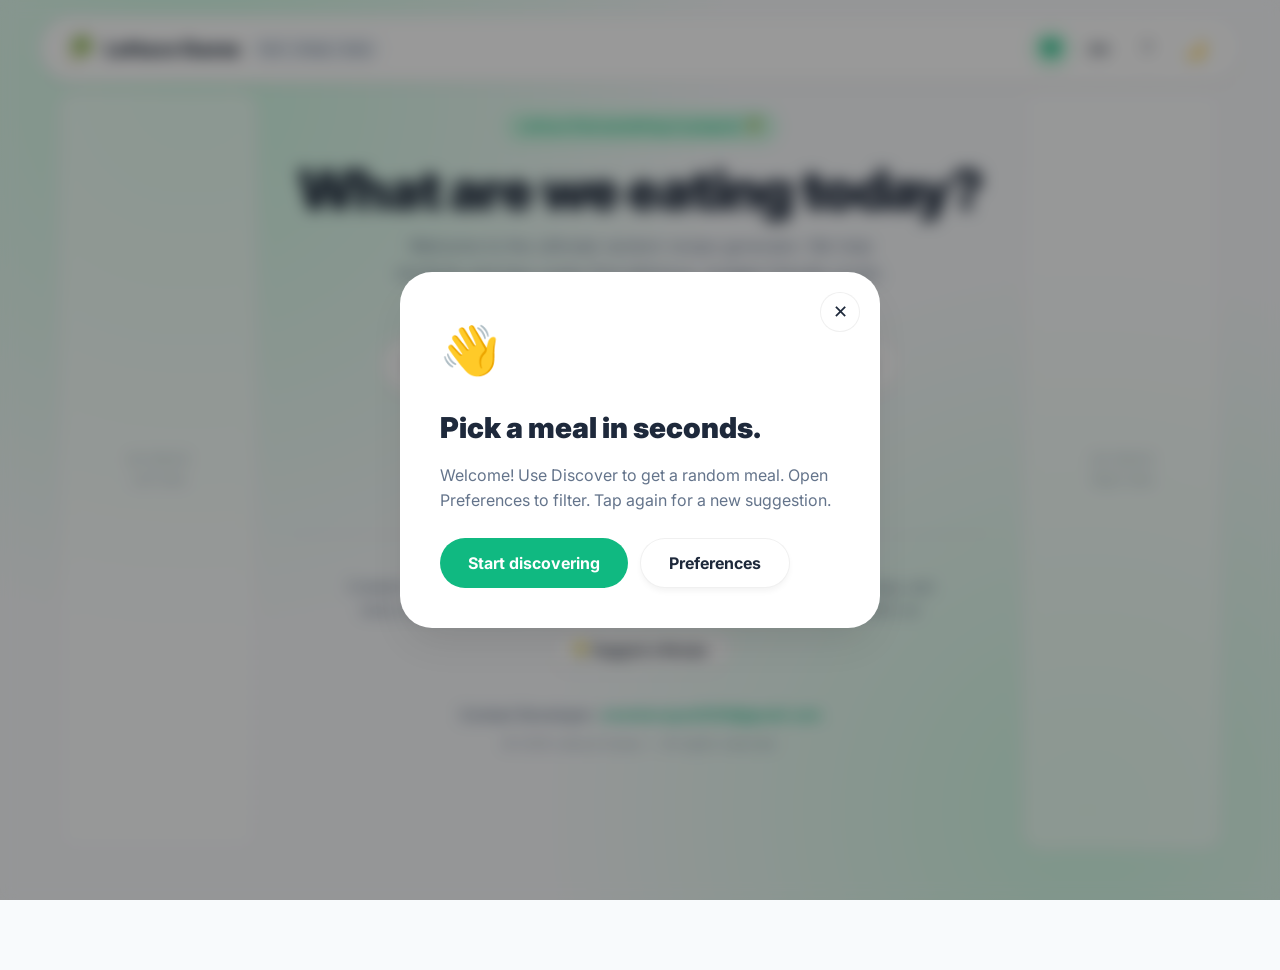
<file: index.html>
<!doctype html>
<html lang="en">
<head>
  <meta charset="UTF-8" />
  <meta name="viewport" content="width=device-width, initial-scale=1.0, maximum-scale=1.0, user-scalable=no" />
  <title>Lettuce Guess</title>
  <meta name="description" content="Random recipe generator for students: fast, cheap, tasty." />
  
  <link rel="manifest" href="./manifest.json" />
  <meta name="theme-color" content="#10b981" />
  <meta name="apple-mobile-web-app-capable" content="yes" />
  <meta name="apple-mobile-web-app-status-bar-style" content="default" />
  <meta name="apple-mobile-web-app-title" content="Lettuce Guess" />
  <link rel="apple-touch-icon" href="./logo.png?v=2" />
  <link rel="icon" href="./logo.png?v=2" />
  
  <link rel="stylesheet" href="./styles.css" />

  <!-- Google Analytics with your exact ID -->
  <script async src="https://www.googletagmanager.com/gtag/js?id=G-6EJ9LX138P"></script>
  <script>
    window.dataLayer = window.dataLayer || [];
    function gtag(){dataLayer.push(arguments);}
    gtag('js', new Date());
    gtag('config', 'G-6EJ9LX138P');
  </script>
</head>

<body class="theme-light" dir="ltr">
  
  <!-- Top Navigation -->
  <header class="topbar">
    <div class="brand">
      <span class="brand__emoji">🥬</span>
      <div class="brand__name">Lettuce Guess</div>
      <div class="brand__pill" data-i18n="brandPill">fast • cheap • tasty</div>
    </div>

    <div class="topbar__right">
      <button id="installAppBtn" class="btn btn-primary hidden" style="padding: 6px 12px; font-size: 0.8rem; margin-right: 4px;">Get App</button>
      
      <button id="favoritesBtn" class="iconbtn" title="Favorites" style="color: var(--brand); border-color: transparent; background: var(--brand-light);">
        <svg viewBox="0 0 24 24" width="20" height="20" fill="var(--brand)" stroke="var(--brand)" stroke-width="2" stroke-linecap="round" stroke-linejoin="round" style="pointer-events: none;">
          <path d="M20.84 4.61a5.5 5.5 0 0 0-7.78 0L12 5.67l-1.06-1.06a5.5 5.5 0 0 0-7.78 7.78l1.06 1.06L12 21.23l7.78-7.78 1.06-1.06a5.5 5.5 0 0 0 0-7.78z"></path>
        </svg>
      </button>

      <button id="openLangBtn" class="iconbtn" style="font-weight: 800; font-size: 0.85rem;" title="Language">EN</button>
      <button id="helpBtn" class="iconbtn" title="Help">?</button>
      <button id="themeToggleBtn" class="iconbtn" title="Toggle theme">☀️</button>
    </div>
  </header>

  <div class="layout">
    <!-- Left Ad Space -->
    <aside class="adcol">
      <div class="adbox">
        <div class="adbox__title">AD SPACE</div>
        <div class="adbox__hint">Left Side</div>
      </div>
    </aside>

    <!-- Main Application Content -->
    <main class="app">
      
      <!-- Hero Section -->
      <section class="hero">
        <div class="hero__badge" data-i18n="welcome">Lettuce find something to prepare! 🥬</div>
        <h1 id="welcomeText" class="hero__title">What are we eating today?</h1>
        <p id="seoIntro" class="hero__subtitle" data-i18n="seoIntro">
          Welcome to the ultimate random recipe generator. We help students and lazy cooks find delicious, budget-friendly meals. Choose your preferences, then hit Discover.
        </p>

        <div class="hero__actions" id="heroActions">
          <button id="dailyPickBtnTop" class="btn btn-secondary" data-i18n="dailyPick">Menu of the Day</button>
          <button id="discoverBtnTop" class="btn btn-primary btn-large shadow-glow" data-i18n="discover">Discover</button>
          <button id="preferencesBtnTop" class="btn btn-secondary" data-i18n="preferences">Preferences</button>
        </div>

        <div id="hintLine" class="hint hidden" data-i18n="discoverHint">Tip: tap Discover again for a new meal.</div>
      </section>

      <!-- Preferences Panel -->
      <section id="preferencesPanel" class="panel hidden">
        <div class="panel__header">
          <div>
            <div class="panel__title" data-i18n="preferences">Preferences</div>
            <div class="panel__subtitle" data-i18n="customize">Customize your craving</div>
          </div>
          <button id="closePreferencesBtn" class="iconbtn panel__close">✕</button>
        </div>

        <div class="panel__grid">
          <div class="panel__group">
            <div class="panel__sectionTitle" data-i18n="includeTitle">Include</div>
            <div class="tags-container">
              <label class="tag-checkbox"><input id="studentOnly" type="checkbox" /> <span data-i18n="studentFriendly">🎓 Student Friendly</span></label>
              <label class="tag-checkbox"><input id="cheapOnly" type="checkbox" /> <span data-i18n="cheap">🪙 Cheap (&lt; 6 DT)</span></label>
              <label class="tag-checkbox"><input id="expensiveOnly" type="checkbox" /> <span data-i18n="expensive">💸 Costs money</span></label>
              <label class="tag-checkbox"><input id="healthyOnly" type="checkbox" /> <span data-i18n="healthy">🥗 Healthy</span></label>
              <div class="divider"></div>
              <label class="tag-checkbox"><input id="tunisianStyle" type="checkbox" /> <span data-i18n="tunisianStyle">🇹🇳 Tunisian</span></label>
              <label class="tag-checkbox"><input id="asianStyle" type="checkbox" /> <span data-i18n="asianStyle">🥢 Asian</span></label>
              <label class="tag-checkbox"><input id="americanStyle" type="checkbox" /> <span data-i18n="americanStyle">🇺🇸 American</span></label>
              <label class="tag-checkbox"><input id="europeanStyle" type="checkbox" /> <span data-i18n="europeanStyle">🇪🇺 European</span></label>
              <label class="tag-checkbox"><input id="middleEasternStyle" type="checkbox" /> <span data-i18n="middleEasternStyle">🌍 Middle Eastern</span></label>
              <div class="divider"></div>
              <label class="tag-checkbox"><input id="withChicken" type="checkbox" /> <span data-i18n="withChicken">🍗 Chicken</span></label>
              <label class="tag-checkbox"><input id="withBeef" type="checkbox" /> <span data-i18n="withBeef">🥩 Beef</span></label>
              <label class="tag-checkbox"><input id="loveFish" type="checkbox" /> <span data-i18n="fish">🐟 Fish</span></label>
              <label class="tag-checkbox"><input id="withCheese" type="checkbox" /> <span data-i18n="withCheese">🧀 Cheesy</span></label>
              <label class="tag-checkbox"><input id="withPasta" type="checkbox" /> <span data-i18n="withPasta">🍝 Pasta</span></label>
              <label class="tag-checkbox"><input id="friedOnly" type="checkbox" /> <span data-i18n="fried">🍟 Fried</span></label>
              <label class="tag-checkbox"><input id="vegan" type="checkbox" /> <span data-i18n="vegan">🌱 Vegan</span></label>
              <label class="tag-checkbox"><input id="withDessert" type="checkbox" /> <span data-i18n="withDessert">🍰 Dessert</span></label>
            </div>
          </div>

          <div class="panel__group">
            <div class="panel__sectionTitle exclude" data-i18n="excludeTitle">Blacklist (Exclude)</div>
            <div class="tags-container">
              <label class="tag-checkbox exclude"><input id="noChicken" type="checkbox" /> <span data-i18n="noChicken">🚫🍗 No Chicken</span></label>
              <label class="tag-checkbox exclude"><input id="noBeef" type="checkbox" /> <span data-i18n="noBeef">🚫🥩 No Beef</span></label>
              <label class="tag-checkbox exclude"><input id="noFish" type="checkbox" /> <span data-i18n="noFish">🚫🐟 No Fish</span></label>
              <label class="tag-checkbox exclude"><input id="noCheese" type="checkbox" /> <span data-i18n="noCheese">🚫🧀 No Cheese</span></label>
              <label class="tag-checkbox exclude"><input id="noSpicy" type="checkbox" /> <span data-i18n="noSpicy">🚫🌶️ No Spicy</span></label>
              <label class="tag-checkbox exclude"><input id="noSweets" type="checkbox" /> <span data-i18n="noSweets">🚫🍰 No Sweets</span></label>
            </div>
            <div class="panel__footer">
              <button id="resetFiltersBtn" class="btn btn-ghost" data-i18n="reset">Reset</button>
              <button id="applyFiltersBtn" class="btn btn-primary" data-i18n="apply">Apply</button>
            </div>
          </div>
        </div>
      </section>

      <!-- Not Found State -->
      <section id="notFound" class="notfound hidden">
        <div class="card bounce-in">
          <div class="notfound__icon">🔍</div>
          <h2 data-i18n="notFoundTitle">No matches found</h2>
          <p data-i18n="notFoundText">Sorry, not available yet. We will find something soon!</p>
          <div class="notfound__actions">
            <button id="relaxFiltersBtn" class="btn btn-primary" data-i18n="relax">Relax filters</button>
            <button id="openPreferencesBtn2" class="btn btn-secondary" data-i18n="preferences">Preferences</button>
          </div>
        </div>
      </section>

      <!-- Result Section -->
      <section id="result" class="result hidden">
        <div class="card result-card bounce-in">
          <div class="card__top" style="position: relative;">
            
            <button id="saveFavoriteBtn" class="iconbtn fav-btn" style="position: absolute; top: 0; right: 0; z-index: 10; background: transparent; border-color: transparent; cursor: pointer; display: flex; align-items: center; justify-content: center;" title="Save to Favorites">
              <svg viewBox="0 0 24 24" width="28" height="28" fill="none" stroke="currentColor" stroke-width="2" stroke-linecap="round" stroke-linejoin="round" style="pointer-events: none;">
                <path d="M20.84 4.61a5.5 5.5 0 0 0-7.78 0L12 5.67l-1.06-1.06a5.5 5.5 0 0 0-7.78 7.78l1.06 1.06L12 21.23l7.78-7.78 1.06-1.06a5.5 5.5 0 0 0 0-7.78z"></path>
              </svg>
            </button>
            
            <div id="foodEmoji" class="foodEmoji">🍲</div>
            <div class="card__meta">
              <h2 id="foodName" class="foodName">—</h2>
              <div class="pill-row">
                <div id="foodOrigin" class="pill">🌍</div>
                <div id="foodCost" class="pill">—</div>
                <div id="foodDifficulty" class="pill badge-blue">—</div>
              </div>
            </div>
          </div>

          <p id="foodDesc" class="foodDesc">—</p>

          <div class="modes">
            <button id="lazyModeBtn" class="modebtn lazy-mode">
              <div class="modebtn__icon">🟢</div>
              <div class="modebtn__content">
                <div class="modebtn__title" data-i18n="lazyMode">Lazy Mode</div>
                <div class="modebtn__sub" data-i18n="lazyHint">Fast, cheap, microwave-friendly.</div>
              </div>
            </button>
            <button id="chefModeBtn" class="modebtn chef-mode">
              <div class="modebtn__icon">🔴</div>
              <div class="modebtn__content">
                <div class="modebtn__title" data-i18n="chefMode">Chef Mode</div>
                <div class="modebtn__sub" data-i18n="chefHint">Use the stove, impress your friends.</div>
              </div>
            </button>
          </div>
        </div>
      </section>
      
      <!-- Footer & About Section -->
      <footer class="footer">
        <div class="footer__inner">
          <p data-i18n="aboutText" style="margin-bottom: 12px; font-size: 0.9rem;">
            Created for students and busy people who don't know what to cook. Fast, cheap, and tasty meals! This project is open source. Have an amazing recipe? Share it with us!
          </p>
          <button id="openSuggestBtn" class="btn btn-secondary" style="padding: 8px 20px; font-size: 0.85rem; border-radius: var(--radius-pill); margin-bottom: 24px;" data-i18n="suggestBtn">💡 Suggest a Recipe</button>

          <div class="footer__contact">
            <span data-i18n="contactDev">Contact Developer:</span> 
            <a href="mailto:omarbenayed2026@gmail.com" class="footer__link">omarbenayed2026@gmail.com</a>
          </div>
          <div class="footer__small">
            © <span id="year"></span> Lettuce Guess — <span data-i18n="rights">All rights reserved.</span>
          </div>
        </div>
      </footer>

    </main>

    <!-- Right Ad Space -->
    <aside class="adcol">
      <div class="adbox">
        <div class="adbox__title">AD SPACE</div>
        <div class="adbox__hint">Right Side</div>
      </div>
    </aside>
  </div>

  <!-- Smart Sticky Bottom Bar -->
  <div class="stickybar" id="stickyBar">
    <button id="dailyPickBtnSticky" class="btn btn-ghost" data-i18n="dailyPick">Menu of the Day</button>
    <button id="discoverBtnSticky" class="btn btn-primary" data-i18n="discover">Discover</button>
    <button id="preferencesBtnSticky" class="btn btn-ghost" data-i18n="preferences">Preferences</button>
  </div>

  <!-- Roulette / Spinning Animation Modal -->
  <div id="rouletteModal" class="modal hidden" role="dialog" aria-modal="true" style="z-index: 1000;">
    <div class="modal__backdrop"></div>
    <div class="modal__card roulette-card-green">
      <div id="rouletteContent">
        <div id="rouletteEmoji" style="font-size: 6rem; margin-bottom: 16px; filter: drop-shadow(0 10px 15px rgba(0,0,0,0.2)); line-height: 1;">🍲</div>
        <!-- FIXED HEIGHT CONTAINER PREVENTS BOX FROM JUMPING -->
        <div style="height: 4.5rem; display: flex; align-items: center; justify-content: center; overflow: hidden;">
          <h2 id="rouletteName" style="font-size: 1.5rem; font-weight: 800; color: var(--text); margin: 0; line-height: 1.2;">Searching...</h2>
        </div>
      </div>
    </div>
  </div>

  <!-- Suggest a Recipe Modal -->
  <div id="suggestModal" class="modal hidden" role="dialog" aria-modal="true">
    <div class="modal__backdrop"></div>
    <div class="modal__card modal__card--wide slide-up" style="max-height: 95vh;">
      <button id="closeSuggestBtn" class="iconbtn modal__close">✕</button>
      
      <!-- FORM CONTENT -->
      <div id="suggestFormContent">
        <div class="modal__icon">💡</div>
        <h2 class="modal__title" data-i18n="suggestTitle">Share Your Recipe</h2>
        <p class="modal__text" data-i18n="suggestDesc">Help the community by submitting your favorite fast, cheap, or tasty meal!</p>
        
        <div style="display: flex; flex-direction: column; gap: 24px; margin-bottom: 24px;">
          <div>
            <label data-i18n="formNameLabel" style="display:block; font-weight:700; margin-bottom:8px; font-size:0.9rem;">Recipe Name & Emoji</label>
            <input type="text" id="sugName" class="form-input" placeholder="e.g. 🍝 Fast Tuna Pasta" />
          </div>
          
          <div>
            <label data-i18n="formTagsLabel" style="display:block; font-weight:700; margin-bottom:8px; font-size:0.9rem;">Tags (Select all that apply)</label>
            <div class="tags-container" id="sugTagsContainer">
              <button type="button" class="sug-tag-btn">🎓 Student Friendly</button>
              <button type="button" class="sug-tag-btn">🪙 Cheap</button>
              <button type="button" class="sug-tag-btn">🥗 Healthy</button>
              <button type="button" class="sug-tag-btn">🇹🇳 Tunisian</button>
              <button type="button" class="sug-tag-btn">🥢 Asian</button>
              <button type="button" class="sug-tag-btn">🇺🇸 American</button>
              <button type="button" class="sug-tag-btn">🇪🇺 European</button>
              <button type="button" class="sug-tag-btn">🌍 Middle Eastern</button>
              <button type="button" class="sug-tag-btn">🍗 Chicken</button>
              <button type="button" class="sug-tag-btn">🥩 Beef</button>
              <button type="button" class="sug-tag-btn">🐟 Fish</button>
              <button type="button" class="sug-tag-btn">🧀 Cheesy</button>
              <button type="button" class="sug-tag-btn">🍝 Pasta</button>
              <button type="button" class="sug-tag-btn">🍟 Fried</button>
              <button type="button" class="sug-tag-btn">🌱 Vegan</button>
              <button type="button" class="sug-tag-btn">🍰 Dessert</button>
            </div>
          </div>

          <div style="display: grid; grid-template-columns: 1fr 1fr; gap: 16px;">
            <div>
              <label style="display:block; font-weight:700; margin-bottom:8px; font-size:0.9rem;">Prep Time</label>
              <input type="text" id="sugTime" class="form-input" placeholder="e.g. 15 mins" />
            </div>
            <div>
              <label style="display:block; font-weight:700; margin-bottom:8px; font-size:0.9rem;">Difficulty</label>
              <div class="diff-btn-group" id="sugDiffContainer">
                <button type="button" class="diff-btn diff-easy">Easy</button>
                <button type="button" class="diff-btn diff-med">Medium</button>
                <button type="button" class="diff-btn diff-hard">Hard</button>
              </div>
            </div>
          </div>

          <div>
            <label data-i18n="formIngLabel" style="display:block; font-weight:700; margin-bottom:8px; font-size:0.9rem;">Ingredients (with amounts)</label>
            <textarea id="sugIng" class="form-input" rows="3" placeholder="- 1 Can of Tuna&#10;- 200g Pasta"></textarea>
          </div>
          <div>
            <label data-i18n="formStepsLabel" style="display:block; font-weight:700; margin-bottom:8px; font-size:0.9rem;">Steps (How to cook it)</label>
            <textarea id="sugSteps" class="form-input" rows="4" placeholder="1. Boil water...&#10;2. Mix in tuna..."></textarea>
          </div>
          <p data-i18n="suggestDisclaimer" style="font-size: 0.75rem; color: var(--text-muted); opacity: 0.8; text-align: center;">
            *By submitting, you agree to share this recipe freely with the community without copyright restrictions.
          </p>
        </div>

        <button id="submitSuggestBtn" class="btn btn-primary" style="width: 100%;" data-i18n="formSubmit">Submit Recipe</button>
      </div>

      <!-- SUCCESS / FALLBACK CONTENT (HIDDEN INITIALLY) -->
      <div id="suggestSuccessContent" class="hidden" style="text-align: center; padding: 20px 0;">
        <div style="font-size: 4rem; margin-bottom: 16px;">📧</div>
        <h3 style="font-size: 1.5rem; margin-bottom: 8px; font-weight: 800;" data-i18n="emailOpening">Opening your email app!</h3>
        <p style="color: var(--text-muted); margin-bottom: 24px; font-size: 0.95rem;" data-i18n="emailFallback">
          If nothing happened automatically, copy the recipe below and email it to <strong>omarbenayed2026@gmail.com</strong>
        </p>
        <textarea id="fallbackEmailBody" class="form-input" rows="8" readonly style="margin-bottom: 16px; background: var(--bg); font-family: monospace; font-size: 0.85rem;"></textarea>
        <button id="copyEmailBtn" class="btn btn-secondary" style="width: 100%; font-size: 1rem;" data-i18n="copyRecipe">📋 Copy Recipe</button>
      </div>

    </div>
  </div>

  <!-- Intro Modal -->
  <div id="introModal" class="modal hidden" role="dialog" aria-modal="true">
    <div class="modal__backdrop"></div>
    <div class="modal__card bounce-in">
      <button id="closeIntroBtn" class="iconbtn modal__close">✕</button>
      <div class="modal__icon">👋</div>
      <h2 class="modal__title" data-i18n="introTagline">Pick a meal in seconds.</h2>
      <p class="modal__text" data-i18n="introText">
        Welcome! Use Discover to get a random meal. Open Preferences to filter. Tap again for a new suggestion.
      </p>
      <div class="modal__actions">
        <button id="introDiscoverBtn" class="btn btn-primary" data-i18n="startDiscover">Start discovering</button>
        <button id="introPreferencesBtn" class="btn btn-secondary" data-i18n="preferences">Preferences</button>
      </div>
    </div>
  </div>

  <!-- Favorites Modal -->
  <div id="favoritesModal" class="modal hidden" role="dialog" aria-modal="true">
    <div class="modal__backdrop"></div>
    <div class="modal__card bounce-in">
      <button id="closeFavoritesBtn" class="iconbtn modal__close">✕</button>
      <div class="modal__icon" style="font-size: 2.5rem; margin-bottom: 12px;">💚</div>
      <h2 class="modal__title">My Favorites</h2>
      <p class="modal__text" style="margin-bottom: 8px;">Click a recipe to view it again.</p>
      <ul id="favoritesList" class="list" style="margin-top: 16px; padding-left: 0;"></ul>
    </div>
  </div>

  <!-- Language Modal -->
  <div id="langModal" class="modal hidden" role="dialog" aria-modal="true">
    <div class="modal__backdrop"></div>
    <div class="modal__card bounce-in" style="max-width: 320px; text-align: center; padding: 32px 24px;">
      <button id="closeLangBtn" class="iconbtn modal__close">✕</button>
      <div class="modal__icon" style="font-size: 2.5rem; margin-bottom: 8px;">🌍</div>
      <h2 class="modal__title" style="font-size: 1.5rem;">Language</h2>
      <div style="display: flex; flex-direction: column; gap: 12px; margin-top: 24px;">
        <button class="btn btn-secondary lang-opt" data-lang="en">🇬🇧 English</button>
        <button class="btn btn-secondary lang-opt" data-lang="fr">🇫🇷 Français</button>
        <button class="btn btn-secondary lang-opt" data-lang="ar">🇹🇳 العربية</button>
      </div>
    </div>
  </div>

  <!-- Recipe Modal -->
  <div id="recipeModal" class="modal hidden" role="dialog" aria-modal="true">
    <div class="modal__backdrop"></div>
    <div class="modal__card modal__card--wide slide-up">
      <button id="closeRecipeBtn" class="iconbtn modal__close">✕</button>
      <div class="modal__header">
        <div class="modal__mode">
          <span id="modalModeEmoji" class="mode-emoji">🟢</span>
          <span id="modalTitle" class="mode-title">Lazy Mode</span>
        </div>
        <div class="modal__meta">
          <div class="pill outline">⏱ <span id="timeVal"></span></div>
          <div class="pill outline">🔥 <span id="tempVal"></span></div>
        </div>
      </div>
      <div class="modal__grid">
        <div class="recipe-box">
          <h3 class="recipe-title" data-i18n="ingredients">Ingredients & Spices</h3>
          <ul id="modalIngredients" class="list ingredients-list"></ul>
        </div>
        <div class="recipe-box">
          <h3 class="recipe-title" data-i18n="steps">Instructions</h3>
          <ol id="modalSteps" class="list steps-list"></ol>
        </div>
      </div>
    </div>
  </div>

  <script src="./script.js"></script>
</body>
</html>
</file>
<file: styles.css>
/* =========================================
   Lettuce Guess — Modern & Fun UI
   ========================================= */

@import url('https://fonts.googleapis.com/css2?family=Inter:wght@400;500;600;700;800;900&family=Tajawal:wght@400;500;700;800&display=swap');

:root {
  /* Dynamic Light Theme */
  --bg: #f8fafc;
  --text: #1e293b;
  --text-muted: #64748b;
  --card-bg: #ffffff;
  --card-bg-hover: #f1f5f9;
  --border: rgba(0, 0, 0, 0.06);
  --shadow-sm: 0 4px 6px -1px rgba(0, 0, 0, 0.05);
  --shadow-lg: 0 20px 40px -10px rgba(0, 0, 0, 0.1);
  --shadow-glow: 0 10px 30px rgba(16, 185, 129, 0.25);
  
  /* Brand Colors */
  --brand: #10b981;
  --brand-hover: #059669;
  --brand-light: #d1fae5;
  --danger: #ef4444;
  --danger-light: #fee2e2;
  --warning: #f59e0b;

  --radius-sm: 12px;
  --radius-md: 20px;
  --radius-lg: 32px;
  --radius-pill: 999px;
  
  --transition: all 0.3s cubic-bezier(0.34, 1.56, 0.64, 1); /* Bouncy */
}

/* Dark Theme overrides */
body.theme-dark {
  --bg: #0f172a;
  --text: #f8fafc;
  --text-muted: #94a3b8;
  --card-bg: #1e293b;
  --card-bg-hover: #334155;
  --border: rgba(255, 255, 255, 0.08);
  --shadow-sm: 0 4px 6px -1px rgba(0, 0, 0, 0.3);
  --shadow-lg: 0 20px 40px -10px rgba(0, 0, 0, 0.5);
  --shadow-glow: 0 10px 30px rgba(16, 185, 129, 0.15);
  --brand-light: rgba(16, 185, 129, 0.15);
  --danger-light: rgba(239, 68, 68, 0.15);
}

/* --- Resets & Base --- */
*, *::before, *::after { box-sizing: border-box; margin: 0; padding: 0; }
.hidden { display: none !important; }

/* MAKE APP FEEL NATIVE */
* {
  -webkit-tap-highlight-color: transparent;
}
.btn, .iconbtn, .modebtn, .tag-checkbox, .pill, .brand {
  user-select: none;
  -webkit-user-select: none;
}

body {
  font-family: 'Inter', system-ui, sans-serif;
  background-color: var(--bg);
  color: var(--text);
  line-height: 1.6;
  min-height: 100vh;
  overflow-x: hidden;
  transition: background-color 0.3s ease, color 0.3s ease;
  
  background-image: 
    radial-gradient(circle at 15% 10%, var(--brand-light) 0%, transparent 40%),
    radial-gradient(circle at 85% 90%, var(--brand-light) 0%, transparent 40%);
  background-attachment: fixed;
}

[dir="rtl"], [dir="rtl"] * { 
  font-family: 'Tajawal', system-ui, sans-serif !important; 
}

/* --- Topbar --- */
.topbar {
  position: sticky;
  top: 16px;
  z-index: 100;
  margin: 0 auto 24px auto;
  max-width: 1200px;
  width: calc(100% - 32px);
  display: flex;
  justify-content: space-between;
  align-items: center;
  padding: 12px 24px;
  background: var(--card-bg);
  border: 1px solid var(--border);
  border-radius: var(--radius-pill);
  box-shadow: var(--shadow-sm);
  backdrop-filter: blur(12px);
  -webkit-backdrop-filter: blur(12px);
}
.brand { display: flex; align-items: center; gap: 10px; }
.brand__emoji { font-size: 1.5rem; }
.brand__name { font-size: 1.25rem; font-weight: 800; color: var(--text); letter-spacing: -0.02em; }
.brand__pill {
  font-size: 0.75rem; font-weight: 600; color: var(--text-muted);
  background: var(--card-bg-hover); padding: 4px 10px; border-radius: var(--radius-pill);
}
.topbar__right { display: flex; align-items: center; gap: 8px; }

/* --- Layout --- */
.layout {
  display: grid;
  grid-template-columns: 200px minmax(300px, 700px) 200px;
  justify-content: center;
  gap: 32px;
  max-width: 1400px;
  margin: 0 auto;
  padding: 0 24px 120px 24px;
}

.adcol { position: sticky; top: 100px; height: calc(100vh - 140px); }
.adbox {
  background: var(--card-bg); border: 2px dashed var(--border); border-radius: var(--radius-md);
  height: 100%; display: flex; flex-direction: column; align-items: center; justify-content: center;
  color: var(--text-muted); font-size: 0.8rem; opacity: 0.5;
}

/* --- Hero Section --- */
.app { display: flex; flex-direction: column; gap: 32px; }
.hero { text-align: center; padding: 20px 0; display: flex; flex-direction: column; align-items: center; }
.hero__badge {
  display: inline-block; font-size: 0.85rem; font-weight: 600; color: var(--brand);
  background: var(--brand-light); padding: 6px 16px; border-radius: var(--radius-pill); margin-bottom: 16px;
}
.hero__title { font-size: clamp(2rem, 5vw, 3.5rem); font-weight: 900; line-height: 1.1; margin-bottom: 12px; letter-spacing: -0.03em; }
.hero__subtitle { font-size: 1.05rem; color: var(--text-muted); max-width: 500px; margin-bottom: 24px; }
.hero__actions { display: flex; gap: 12px; flex-wrap: wrap; justify-content: center; }

/* --- Buttons & Inputs --- */
.btn {
  font-family: inherit; font-size: 1rem; font-weight: 700;
  display: inline-flex; align-items: center; justify-content: center;
  padding: 14px 28px; border-radius: var(--radius-pill); border: none;
  cursor: pointer; transition: var(--transition); 
}
.btn:active { transform: scale(0.92); }
.btn-primary { background: var(--brand); color: white; }
.btn-primary:hover { background: var(--brand-hover); transform: translateY(-3px); box-shadow: var(--shadow-glow); }
.btn-large { font-size: 1.15rem; padding: 16px 40px; }
.btn-secondary { background: var(--card-bg); color: var(--text); border: 1px solid var(--border); box-shadow: var(--shadow-sm); }
.btn-secondary:hover { background: var(--card-bg-hover); transform: translateY(-2px); }
.btn-ghost { background: transparent; color: var(--text-muted); }
.btn-ghost:hover { color: var(--text); background: var(--card-bg-hover); }
.iconbtn {
  width: 40px; height: 40px; border-radius: 50%; border: 1px solid var(--border);
  background: var(--card-bg); color: var(--text); cursor: pointer; display: flex; align-items: center; justify-content: center;
  font-size: 1.1rem; transition: var(--transition);
}
.iconbtn:hover { background: var(--card-bg-hover); transform: scale(1.1); }

.form-input {
  width: 100%;
  font-family: inherit;
  font-size: 1rem;
  padding: 12px 16px;
  background: var(--card-bg-hover);
  border: 1px solid var(--border);
  color: var(--text);
  border-radius: var(--radius-sm);
  outline: none;
  transition: border-color 0.2s;
}
.form-input:focus {
  border-color: var(--brand);
}

/* --- Cards & Panels --- */
.panel, .card {
  background: var(--card-bg); border: 1px solid var(--border);
  border-radius: var(--radius-lg); padding: 32px; box-shadow: var(--shadow-lg);
}
.panel__header { display: flex; justify-content: space-between; align-items: flex-start; margin-bottom: 24px; }
.panel__title { font-size: 1.4rem; font-weight: 800; }
.panel__subtitle { color: var(--text-muted); font-size: 0.9rem; }
.panel__grid { display: grid; grid-template-columns: 1fr 1fr; gap: 32px; }
.panel__sectionTitle { font-size: 0.85rem; font-weight: 700; text-transform: uppercase; letter-spacing: 0.05em; color: var(--brand); margin-bottom: 16px; }
.panel__sectionTitle.exclude { color: var(--danger); }
.panel__footer { display: flex; gap: 12px; margin-top: 24px; }

/* Interactive Checkbox Tags */
.tags-container { display: flex; flex-wrap: wrap; gap: 10px; }
.tag-checkbox input { display: none; }
.tag-checkbox {
  background: var(--card-bg-hover); border: 2px solid transparent; color: var(--text-muted);
  padding: 10px 18px; border-radius: var(--radius-pill); font-weight: 600; font-size: 0.9rem;
  cursor: pointer; transition: var(--transition); 
}
.tag-checkbox:hover { transform: translateY(-2px); }
.tag-checkbox:has(input:checked) {
  background: var(--brand-light); color: var(--brand); border-color: var(--brand); transform: scale(1.05);
}
.tag-checkbox.exclude:has(input:checked) {
  background: var(--danger-light); color: var(--danger); border-color: var(--danger);
}
.divider { width: 100%; height: 1px; background: var(--border); margin: 8px 0; }

/* --- SUGGEST MODAL CUSTOM BUTTONS --- */
.sug-tag-btn {
  background: var(--card-bg-hover); border: 2px solid transparent; color: var(--text-muted);
  padding: 8px 16px; border-radius: var(--radius-pill); font-weight: 600; font-size: 0.85rem;
  cursor: pointer; transition: var(--transition); font-family: inherit;
}
.sug-tag-btn:hover { transform: translateY(-2px); }
.sug-tag-btn.active {
  background: var(--brand-light); color: var(--brand); border-color: var(--brand); transform: scale(1.05);
}

.diff-btn-group { display: flex; gap: 8px; width: 100%; }
.diff-btn {
  flex: 1; padding: 12px 10px; font-family: inherit; font-size: 0.9rem; font-weight: 800;
  border-radius: var(--radius-pill); border: 2px solid transparent; 
  background: var(--card-bg-hover); color: var(--text-muted); 
  cursor: pointer; transition: var(--transition);
}
.diff-easy.active { 
  border-color: #10b981; background: rgba(16, 185, 129, 0.1); 
  color: #10b981; box-shadow: 0 0 15px rgba(16, 185, 129, 0.3); 
}
.diff-med.active { 
  border-color: #f59e0b; background: rgba(245, 158, 11, 0.1); 
  color: #f59e0b; box-shadow: 0 0 15px rgba(245, 158, 11, 0.3); 
}
.diff-hard.active { 
  border-color: #ef4444; background: rgba(239, 68, 68, 0.1); 
  color: #ef4444; box-shadow: 0 0 15px rgba(239, 68, 68, 0.3); 
}

/* --- Result Card --- */
.result-card { text-align: center; border: 2px solid var(--brand); box-shadow: var(--shadow-glow); }
.foodEmoji { font-size: 6rem; margin-bottom: 16px; filter: drop-shadow(0 10px 15px rgba(0,0,0,0.2)); }
.foodName { font-size: 2.2rem; font-weight: 900; letter-spacing: -0.02em; margin-bottom: 16px; line-height: 1.1; }
.pill-row { display: flex; justify-content: center; gap: 8px; flex-wrap: wrap; margin-bottom: 24px; }
.pill {
  background: var(--card-bg-hover); color: var(--text); font-size: 0.85rem; font-weight: 700;
  padding: 6px 14px; border-radius: var(--radius-pill); border: 1px solid var(--border);
}
.pill.outline { background: transparent; }
.badge-blue { background: rgba(59, 130, 246, 0.1); color: #3b82f6; border-color: rgba(59, 130, 246, 0.3); }
.badge-green { background: var(--brand-light); color: var(--brand); border-color: var(--brand); }
.badge-gold { background: rgba(245, 158, 11, 0.1); color: var(--warning); border-color: rgba(245, 158, 11, 0.3); }
.badge-red { background: var(--danger-light); color: var(--danger); border-color: var(--danger); }
.foodDesc { font-size: 1.1rem; color: var(--text-muted); max-width: 500px; margin: 0 auto 32px auto; }

/* Modes Buttons */
.modes { display: grid; grid-template-columns: 1fr 1fr; gap: 16px; }
.modebtn {
  background: var(--card-bg-hover); border: 2px solid transparent; border-radius: var(--radius-md);
  padding: 20px; display: flex; align-items: flex-start; gap: 16px; cursor: pointer;
  text-align: left; transition: var(--transition); color: var(--text);
}
.modebtn__icon { font-size: 1.8rem; }
.modebtn__title { font-size: 1.1rem; font-weight: 800; margin-bottom: 4px; }
.modebtn__sub { font-size: 0.85rem; color: var(--text-muted); }
.lazy-mode:hover { border-color: var(--brand); transform: translateY(-4px); box-shadow: 0 10px 20px var(--brand-light); }
.chef-mode:hover { border-color: var(--danger); transform: translateY(-4px); box-shadow: 0 10px 20px var(--danger-light); }

/* --- Modals & ROULETTE --- */
.modal { position: fixed; inset: 0; z-index: 999; display: flex; align-items: center; justify-content: center; padding: 16px; }
.modal__backdrop { position: absolute; inset: 0; background: rgba(0, 0, 0, 0.4); backdrop-filter: blur(8px); -webkit-backdrop-filter: blur(8px); }
.modal__card {
  position: relative; background: var(--card-bg); border-radius: var(--radius-lg);
  padding: 40px; width: 100%; max-width: 480px; max-height: 90vh; overflow-y: auto; box-shadow: var(--shadow-lg); z-index: 10;
}
.modal__card--wide { max-width: 800px; padding: 40px 48px; }
.modal__close { position: absolute; top: 20px; right: 20px; }
.modal__icon { font-size: 3rem; margin-bottom: 16px; }
.modal__title { font-size: 1.8rem; font-weight: 900; margin-bottom: 12px; }
.modal__text { font-size: 1rem; color: var(--text-muted); margin-bottom: 24px; }
.modal__actions { display: flex; gap: 12px; }
.modal__header { display: flex; justify-content: space-between; align-items: center; margin-bottom: 32px; border-bottom: 1px solid var(--border); padding-bottom: 24px; }
.modal__mode { display: flex; align-items: center; gap: 12px; }
.mode-emoji { font-size: 2rem; }
.mode-title { font-size: 1.5rem; font-weight: 800; }
.modal__meta { display: flex; gap: 8px; }
.modal__grid { display: grid; grid-template-columns: 1fr 1fr; gap: 40px; }

/* GREEN ROULETTE WINDOW (FIXED SIZE SO IT DOESN'T JUMP) */
.roulette-card-green {
  border: 4px solid var(--brand);
  box-shadow: 0 0 40px rgba(16, 185, 129, 0.4) !important;
  background: var(--card-bg);
  width: 320px;
  height: 280px;
  display: flex;
  flex-direction: column;
  align-items: center;
  justify-content: center;
  text-align: center;
  overflow: hidden;
  padding: 0 !important;
  margin: 0 auto;
}

/* FAST FLICKER/BLUR ANIMATION (NO SHAKING LEFT/RIGHT) */
.spin-motion-blur {
  animation: fastFlicker 0.15s infinite;
  will-change: filter, opacity, transform;
}
@keyframes fastFlicker {
  0% { opacity: 0.6; filter: blur(2px); transform: scale(0.96); }
  50% { opacity: 1; filter: blur(0px); transform: scale(1); }
  100% { opacity: 0.6; filter: blur(2px); transform: scale(0.96); }
}


.recipe-box { background: var(--card-bg-hover); padding: 24px; border-radius: var(--radius-md); }
.recipe-title { font-size: 1.1rem; font-weight: 800; color: var(--brand); margin-bottom: 16px; text-transform: uppercase; letter-spacing: 0.05em; }
.list { list-style-position: inside; color: var(--text); padding-left: 8px; font-size: 1rem; }
.list li { margin-bottom: 12px; padding-left: 8px; }
.ingredients-list { list-style-type: disc; }
.steps-list { list-style-type: decimal; }
.list li::marker { color: var(--brand); font-weight: 800; }

/* Not Found */
.notfound__icon { font-size: 4rem; margin-bottom: 16px; }
.notfound { text-align: center; }
.notfound h2 { font-size: 1.8rem; margin-bottom: 12px; }
.notfound p { color: var(--text-muted); margin-bottom: 24px; }
.notfound__actions { display: flex; justify-content: center; gap: 12px; }

/* =========================================
   FOOTER (SEPARATED WITH A LINE)
   ========================================= */
.footer { 
  text-align: center; 
  color: var(--text-muted); 
  margin-top: 64px; 
  padding-top: 40px;
  padding-bottom: 40px;
  border-top: 1px solid var(--border); 
}
.footer__inner {
  max-width: 600px;
  margin: 0 auto;
  display: flex;
  flex-direction: column;
  align-items: center;
}
.footer__contact { margin-top: 12px; font-weight: 600; font-size: 0.9rem; }
.footer__link { color: var(--brand); text-decoration: none; transition: var(--transition); }
.footer__link:hover { color: var(--brand-hover); text-decoration: underline; }
.footer__small { margin-top: 8px; font-size: 0.8rem; opacity: 0.7; }

/* --- Mobile Sticky Nav --- */
.stickybar {
  position: fixed; bottom: 24px; left: 50%; transform: translateX(-50%) translateY(150px);
  z-index: 100; display: flex; gap: 8px; padding: 8px; background: var(--card-bg);
  border: 1px solid var(--border); border-radius: var(--radius-pill); box-shadow: var(--shadow-lg);
  opacity: 0; pointer-events: none; transition: var(--transition);
  backdrop-filter: blur(16px); -webkit-backdrop-filter: blur(16px);
}
.stickybar.visible { transform: translateX(-50%) translateY(0); opacity: 1; pointer-events: auto; }

/* --- Animations --- */
.bounce-in { animation: bounceIn 0.6s cubic-bezier(0.34, 1.56, 0.64, 1) forwards; }
@keyframes bounceIn { 0% { transform: scale(0.9); opacity: 0; } 100% { transform: scale(1); opacity: 1; } }
.slide-up { animation: slideUp 0.5s cubic-bezier(0.34, 1.56, 0.64, 1) forwards; }
@keyframes slideUp { 0% { transform: translateY(40px); opacity: 0; } 100% { transform: translateY(0); opacity: 1; } }
.pop { animation: pop 0.3s cubic-bezier(0.34, 1.56, 0.64, 1); }
@keyframes pop { 50% { transform: scale(0.95); } }

/* =========================================
   FAVORITES BUTTON & LIST STYLES 
   ========================================= */
.fav-btn {
  color: var(--text-muted);
  transition: all 0.3s cubic-bezier(0.175, 0.885, 0.32, 1.275);
}
.fav-btn:hover {
  transform: scale(1.1);
}
.fav-btn.liked {
  color: var(--brand) !important;
}
.fav-btn.liked svg {
  fill: var(--brand) !important;
  stroke: var(--brand) !important;
}

.fav-item {
  display: flex;
  justify-content: space-between;
  align-items: center;
  padding: 12px 16px;
  margin-bottom: 8px !important;
  border-radius: var(--radius-md);
  background: var(--card-bg-hover);
  border: 1px solid transparent;
  cursor: pointer;
  transition: var(--transition);
}
.fav-item:hover {
  transform: translateY(-2px);
  border-color: var(--brand);
  box-shadow: var(--shadow-sm);
}

/* --- Ultimate Mobile Responsiveness --- */
@media (max-width: 1024px) {
  .layout { grid-template-columns: 1fr; padding-top: 16px; max-width: 800px; }
  .adcol { display: none; }
}

@media (max-width: 768px) {
  .panel__grid, .modes, .modal__grid { grid-template-columns: 1fr; gap: 20px; }
  .hero__title { font-size: 2.2rem; }
  .foodEmoji { font-size: 5rem; }
  .foodName { font-size: 1.8rem; }
  .modal__header { flex-direction: column; gap: 16px; align-items: flex-start; }
}

@media (max-width: 640px) {
  .topbar { padding: 10px 12px; border-radius: 20px; top: 12px; gap: 8px; }
  .topbar__right { gap: 4px; }
  .iconbtn { width: 34px; height: 34px; font-size: 1rem; }
  #installAppBtn { padding: 6px 8px; font-size: 0.75rem; margin-right: 0; }
  
  .brand__pill { display: none; } 
  .hero__actions { flex-direction: column; width: 100%; }
  .hero__actions .btn { width: 100%; padding: 16px; }
  .card, .panel, .modal__card { padding: 24px 20px; border-radius: 24px; }
  
  .stickybar {
    width: calc(100% - 32px); bottom: 16px; border-radius: 20px;
    justify-content: space-between; padding: 8px; gap: 6px;
  }
  .stickybar .btn { flex: 1; padding: 12px 4px; font-size: 0.85rem; white-space: nowrap; border-radius: 14px; }
  .modal__card--wide { padding: 32px 20px; }
  .modal__actions { flex-direction: column; }
  .modal__actions .btn { width: 100%; }
}
</file>
